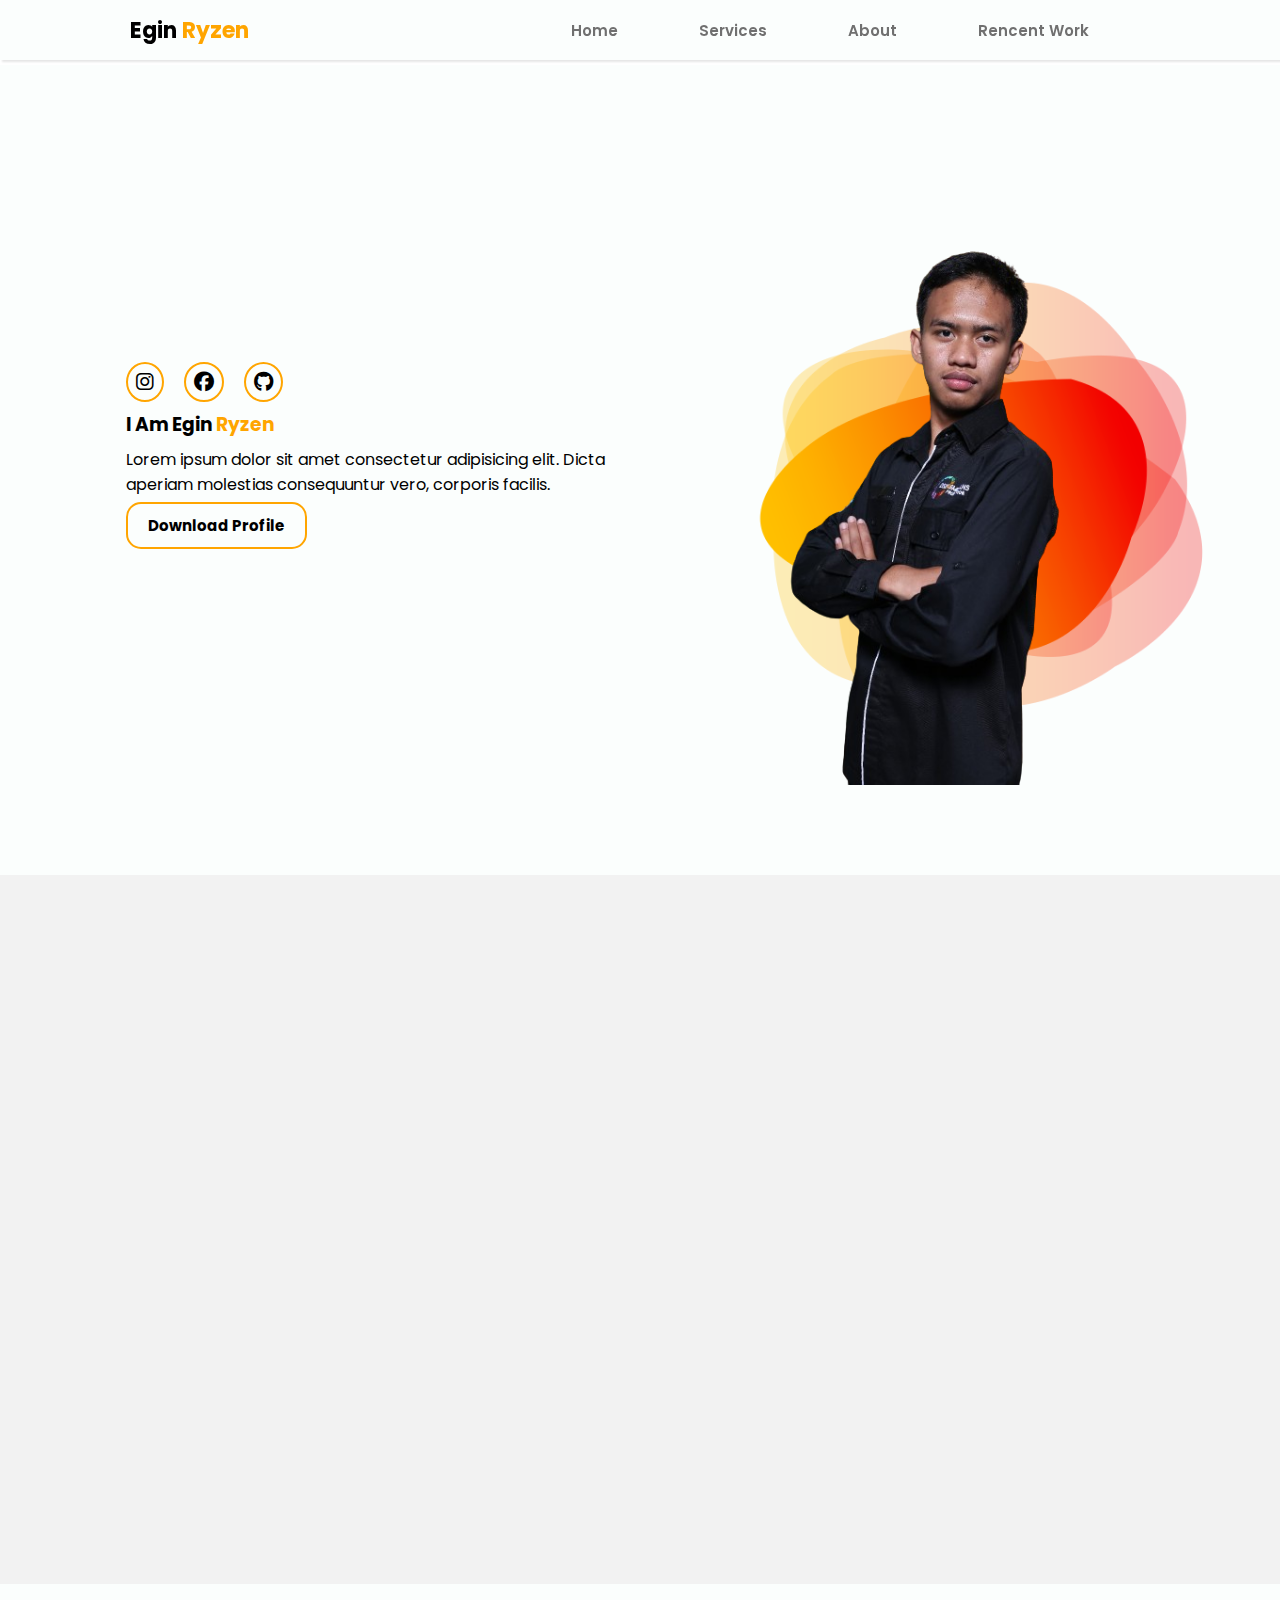
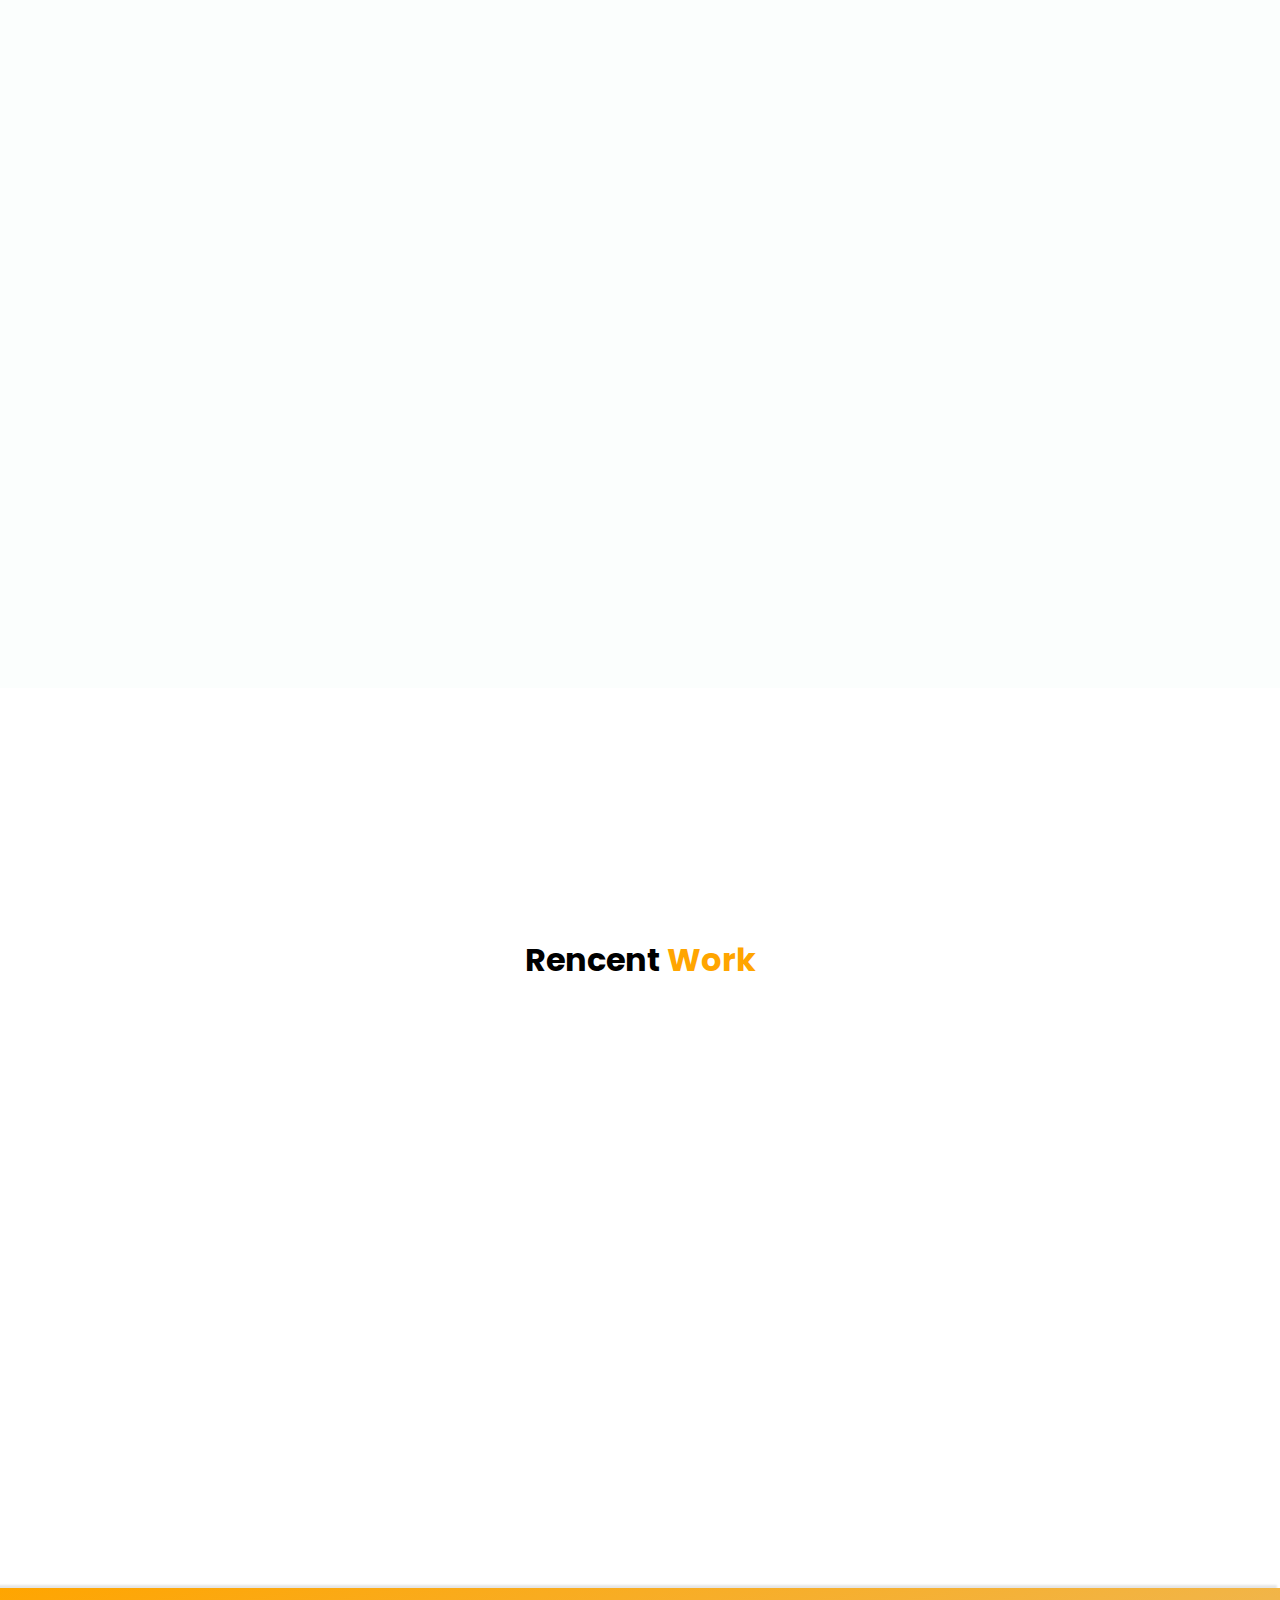
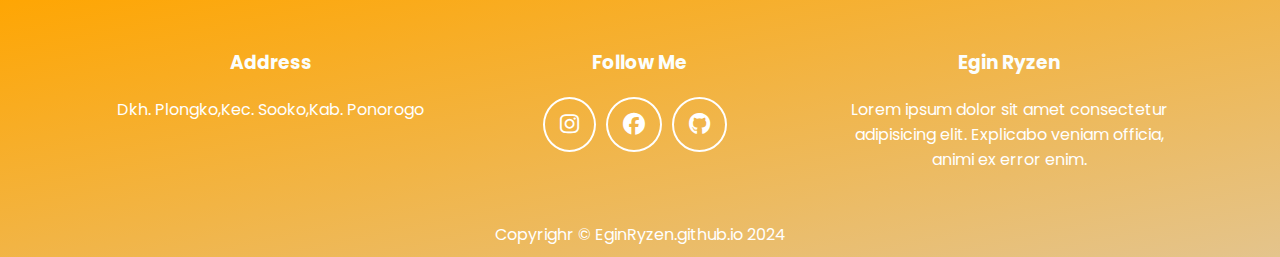
<file: index.html>
<!DOCTYPE html>
<html lang="en">

<head>
    <meta charset="UTF-8">
    <meta name="viewport" content="width=device-width, initial-scale=1.0">
    <title>Egin Ryzen</title>
    <link rel="stylesheet" href="./css/style.css">
    <link rel="preconnect" href="https://fonts.googleapis.com">
    <link rel="preconnect" href="https://fonts.gstatic.com" crossorigin>
    <link
        href="https://fonts.googleapis.com/css2?family=Poppins:ital,wght@0,200;0,300;0,400;0,500;0,600;0,700;1,200;1,300;1,400;1,500;1,600;1,700&display=swap"
        rel="stylesheet">
    <link rel="stylesheet" href="https://cdnjs.cloudflare.com/ajax/libs/font-awesome/6.5.1/css/all.min.css">
</head>

<body>
    <nav>
        <h3>Egin <span>Ryzen</span></h3>
        <ul class="nav">
            <li class="nav-item" id="home"><a class="nav-link" href="#home-section">Home</a></li>
            <li class="nav-item" id="services"><a class="nav-link" href="#services-section">Services</a></li>
            <li class="nav-item" id="about"><a class="nav-link" href="#about-section">About</a></li>
            <li class="nav-item" id="contact"><a class="nav-link" href="#contact-section">Rencent Work</a></li>
        </ul>
        <div class="menu-toggle">
            <input type="checkbox">
            <span></span>
            <span></span>
            <span></span>
        </div>
    </nav>
    <div class="main">
        <section id="home-section" class="home">
            <div class="container">
                <div class="home-menu">
                    <div class="profile reveal fade-bottom active">
                        <ul class="sosmed">
                            <li><a href="https://www.instagram.com/egin_ryzen11/" target="_blank"><i
                                        class="fa-brands fa-instagram"></i></a></li>
                            <li><a href="https://www.facebook.com/egin.syaraw" target="_blank"><i
                                        class="fa-brands fa-facebook"></i></a></li>
                            <li><a href="https://github.com/EginRyzen" target="_blank"><i
                                        class="fa-brands fa-github"></i></a></li>
                        </ul>
                        <h3>I Am Egin <span>Ryzen</span></h3>
                        <p>Lorem ipsum dolor sit amet consectetur adipisicing elit. Dicta aperiam molestias consequuntur
                            vero, corporis facilis.</p>
                        <a href="" type="button" class="btn-cv">Download Profile</a>
                    </div>
                    <div class="images reveal fade-bottom active">
                        <img src="./assets/shpe.png" class="shape" alt="">
                        <img src="./assets/aku.png" class="girl" alt="">
                    </div>
                </div>
            </div>
        </section>
        <section class="services" id="services-section">
            <div class="container">
                <div class="header-services reveal fade-top">
                    <p class="subtitle">SERVIS</p>
                    <h3>My <span>Services</span></h3>
                    <div class="text-body">
                        <p>Lorem ipsum dolor sit amet consectetur adipisicing elit. Porro dolore libero reiciendis,
                            fugit
                            illo
                            harum pariatur tempore sint obcaecati ex!
                    </div>
                </div>
                <div class="body-services">
                    <div class="card reveal fade-left">
                        <div class="card-header">
                            <i class="fa-solid fa-laptop-code"></i>
                            <h4>Web <span>Development</span></h4>
                        </div>
                        <div class="card-body">
                            <p>Lorem ipsum dolor sit amet consectetur adipisicing elit. Harum eius neque omnis?</p>
                        </div>
                    </div>
                    <div class="card reveal fade-left">
                        <div class="card-header">
                            <i class="fa-brands fa-app-store"></i>
                            <h4>App <span>Designer</span></h4>
                        </div>
                        <div class="card-body">
                            <p>Lorem ipsum dolor sit amet, consectetur adipisicing elit. Ex corrupti quas, voluptates
                                deleniti eum aperiam.</p>
                        </div>
                    </div>
                    <div class="card reveal fade-left">
                        <div class="card-header">
                            <i class="fa-brands fa-wordpress"></i>
                            <h4>Wordpress <span></span></h4>
                        </div>
                        <div class="card-body">
                            <p>Lorem ipsum dolor sit, amet consectetur adipisicing elit. Accusamus, ullam optio maiores
                                possimus nulla molestias?</p>
                        </div>
                    </div>
                    <div class="card reveal fade-right">
                        <div class="card-header">
                            <i class="fa-solid fa-computer"></i>
                            <h4>Web <span>Designer</span></h4>
                        </div>
                        <div class="card-body">
                            <p>Lorem ipsum dolor sit amet consectetur adipisicing elit. Fugiat, labore aliquid?</p>
                        </div>
                    </div>
                    <div class="card reveal fade-right">
                        <div class="card-header">
                            <i class="fa-solid fa-user-tie"></i>
                            <h4>Ceo<span></span></h4>
                        </div>
                        <div class="card-body">
                            <p>Lorem ipsum dolor sit amet, consectetur adipisicing elit.</p>
                        </div>
                    </div>
                    <div class="card reveal fade-right">
                        <div class="card-header">
                            <i class="fa-solid fa-globe"></i>
                            <h4>Hosting <span></span></h4>
                        </div>
                        <div class="card-body">
                            <p>Lorem ipsum dolor, sit amet consectetur adipisicing elit. Voluptatum veritatis impedit
                                accusamus.</p>
                        </div>
                    </div>
                </div>
            </div>
        </section>
        <section id="about-section" class="about">
            <div class="container">
                <div class="header-about reveal fade-top">
                    <p class="subtitle">About</p>
                    <h3>About <span>Me</span></h3>
                    <div class="text-body">
                        <p>Lorem ipsum dolor sit amet consectetur adipisicing elit. Porro dolore libero reiciendis,
                            fugit
                            illo
                            harum pariatur tempore sint obcaecati ex!
                    </div>
                </div>
                <div class="about-body">
                    <div class="images-about  reveal fade-bottom">
                        <img src="./assets/about.png" alt="">
                    </div>
                    <div class="deskripsi-about reveal fade-bottom">
                        <h3>Hi Egin <span>Ryzen</span></h3>
                        <p>Lorem ipsum dolor sit amet consectetur adipisicing elit. Ab repudiandae eos saepe laudantium
                            perspiciatis? Dolorum sed ab corrupti atque veniam!</p>
                        <br>
                        <p>Lorem ipsum dolor sit amet consectetur adipisicing elit. Vitae, qui?</p>
                        <div class="about-contact reveal fade-top">
                            <div class="card-about">
                                <h5>Name</h5>
                                <p>Egin Sefiano Widodo</p>
                            </div>
                            <div class="card-about">
                                <h5>Phone</h5>
                                <p>+6285156696153</p>
                            </div>
                            <div class="card-about">
                                <h5>Email</h5>
                                <p>egin.baru12gmail.com</p>
                            </div>
                            <div class="card-about">
                                <h5>Alamat</h5>
                                <p>Ponorogo City</p>
                            </div>
                        </div>
                    </div>
                </div>
            </div>
        </section>

        <section id="contact-section" class="contact">
            <div class="container">
                <h1 class="title">Rencent <span>Work</span></h1>
                <div class="wrapper reveal fade-top">
                    <i id="left" class="fa-solid fa-angle-left"></i>
                    <ul class="carousel">
                        <li class="card-work">
                            <div class="img"><img src="./assets/Spp.PNG" alt="img" draggable="false"></div>
                            <h2>SPP App</h2>
                            <p>Visite Github :
                            <p><a href="https://github.com/EginRyzen/SPP">https://github.com/EginRyzen/SPP</a></p>
                            </p>
                        </li>
                        <li class="card-work">
                            <div class="img"><img src="./assets/RestoApp.PNG" alt="img" draggable="false"></div>
                            <h2>App Resto</h2>
                            <p>Visite Github : <a
                                    href="https://github.com/EginRyzen/AppResto">https://github.com/EginRyzen/AppResto</a>
                            </p>
                        </li>
                        <li class="card-work">
                            <div class="img"><img src="./assets/Laundry.PNG" alt="img" draggable="false"></div>
                            <h2>Laundry App</h2>
                            <p>Visite Github : <a
                                    href="https://github.com/EginRyzen/Laundry">https://github.com/EginRyzen/Laundry</a>
                            </p>
                        </li>
                        <li class="card-work">
                            <div class="img"><img src="./assets/Coffe.PNG" alt="img" draggable="false"></div>
                            <h2>Coffe Shop</h2>
                            <p>Visite Website : <a
                                    href="https://eginryzen.github.io/Coffe/">https://eginryzen.github.io/Coffe/</a></p>
                        </li>
                        <li class="card-work">
                            <div class="img"><img src="./assets/Calculator.PNG" alt="img" draggable="false"></div>
                            <h2>Calculator</h2>
                            <p>Visite Website : <a
                                    href="https://eginryzen.github.io/Kalkulator_UKK2024/">https://eginryzen.github.io/Kalkulator_UKK2024/</a>
                            </p>
                        </li>
                        <li class="card-work">
                            <div class="img"><img src="./assets/coffewebsitebootstrap.PNG" alt="img" draggable="false">
                            </div>
                            <h2>Coffe Website Use Bootstrap</h2>
                            <p>Visite Website : <a href="https://eginryzen.github.io/Coffe/"
                                    target="_blank">https://eginryzen.github.io/Coffe/</a></p>
                        </li>
                    </ul>
                    <i id="right" class="fa-solid fa-angle-right"></i>
                </div>
            </div>
        </section>
    </div>
    <footer>
        <div class="container">
            <div class="footer">
                <div class="card-footer">
                    <h3>Address</h3>
                    <p>Dkh. Plongko,Kec. Sooko,Kab. Ponorogo</p>
                </div>
                <div class="card-footer">
                    <h3>Follow Me</h3>
                    <ul class="follow-me">
                        <li><a href="https://www.instagram.com/egin_ryzen11/" target="_blank"><i
                                    class="fa-brands fa-instagram"></i></a></li>
                        <li><a href="https://www.facebook.com/egin.syaraw" target="_blank"><i
                                    class="fa-brands fa-facebook"></i></a></li>
                        <li><a href="https://github.com/EginRyzen" target="_blank"><i
                                    class="fa-brands fa-github"></i></a></li>
                    </ul>
                </div>
                <div class="card-footer">
                    <h3>Egin Ryzen</h3>
                    <p>Lorem ipsum dolor sit amet consectetur adipisicing elit. Explicabo veniam officia, animi ex error
                        enim.
                    </p>
                </div>
            </div>
            <p>Copyrighr &copy; EginRyzen.github.io 2024</p>
        </div>
    </footer>
</body>
<script src="./js/script.js"></script>

</html>
</file>
<file: css/style.css>
html {
    scroll-behavior: smooth;
}

* {
    padding: 0;
    margin: 0;
}

body {
    font-family: 'Poppins', sans-serif;
    scroll-behavior: smooth;
    scroll-snap-type: y mandatory;
    overflow-y: scroll;
    overscroll-behavior-y: contain;
    animation: smoothScroll 1 cubic-bezier(1.25, 1.46, 1.45, 1.94);
}

@keyframes smoothScroll {
    0% {
        transform: translateY(0);
    }

    100% {
        transform: translateY(100vh);
    }
}

.container {
    width: 85%;
    margin: 0 auto;
    position: relative;
}

/* Navbar */

nav {
    display: flex;
    background-color: #FBFEFD;
    box-shadow: 2px 2px 2px rgba(0, 0, 0, 0.1);
    justify-content: space-around;
    height: 60px;
    width: 100%;
    top: 0;
    z-index: 222;
    position: fixed;
}

nav h3 {
    margin: auto 0;
    font-size: 22px;
}

nav h3 span {
    color: orange;
    font-size: 22px;
}

nav .nav {
    display: flex;
    list-style: none;
    width: 50%;
    position: relative;
    margin: auto 0;
    justify-content: space-evenly;
}

nav .nav .nav-item {
    list-style: none;
    display: inline-block;
    margin: 0 20px;
    position: relative;
}

nav .nav .nav-item::after {
    z-index: 1;
    content: "";
    height: 3px;
    width: 0;
    background: orange;
    position: absolute;
    left: 0;
    bottom: -3px;
    transition: 0.5s;
}

nav .nav .nav-item:hover::after {
    width: 100%;
    /* background: red; */
}

nav .nav .nav-item a {
    text-decoration: none;
    color: #707070;
    font-size: 15px;
    font-weight: 600;
}

nav .nav .nav-item a:hover {
    color: orange;
}

.nav-item .nav-link.active {
    font-weight: 600;
    color: orange;
}

/* Home */

.home {
    position: relative;
    background-color: #FBFEFD;
    width: 100%;
    height: 90vh;
    margin-top: 65px;
}

.home-menu {
    display: flex;
    justify-content: space-between;
}

.home-menu .profile {
    height: 80vh;
    width: 50%;
    padding: 30px;
    display: flex;
    flex-direction: column;
    justify-content: center;
}

.profile .sosmed {
    display: flex;
    width: 60%;
}

.profile .sosmed li {
    list-style: none;
    margin: 0 20px 0 0;
    border: 2px solid orange;
    padding: 3px 8px;
    border-radius: 50%;
}

.profile .sosmed li:hover {
    background-color: orange;
}

.profile .sosmed li a {
    text-decoration: none;
    color: black;
    font-size: 20px;
}

.profile .sosmed li:hover a {
    color: white;
}

.profile h3 {
    margin: 8px 0;
}

.profile h3 span {
    color: orange;
    font-weight: bold;
}

.profile .btn-cv {
    margin-top: 5px;
    border: 2px solid orange;
    width: max-content;
    padding: 10px 20px;
    border-radius: 15px;
    text-decoration: none;
    font-weight: bold;
    color: #000;
    font-size: 15px;
}

.profile .btn-cv:hover {
    background-color: orange;
    color: white;
}

.home-menu .images {
    width: 50%;
    height: 80vh;
    position: absolute;
    right: 100px;
}

.images img {
    height: 80%;
    position: absolute;
    left: 60%;
    bottom: 0;
    transform: translateX(-30%);
    transition: bottom 1s, left 1s;
}

.images:hover .shape {
    bottom: 30px;
}

.images:hover .girl {
    left: 50%;
}


/* Services */
.services {
    background-color: #f2f2f2;
    padding: 20px 0;
    height: auto;
    width: 100%;
    position: relative;
    overflow: hidden;
}

.services h3 {
    text-align: center;
    font-weight: bold;
    padding: 10px 0;
}

h3 span {
    color: orange;
}

.services .subtitle {
    text-align: center;
    font-weight: bold;
    font: 20px;
    color: #707070;
}

.services .text-body {
    width: 40%;
    height: auto;
    margin: 0 auto;
    position: relative;
}

.services .text-body::after {
    z-index: 1;
    content: "";
    height: 3px;
    width: 100px;
    background: orange;
    position: absolute;
    left: 50%;
    bottom: -15px;
    transform: translateX(-50%);
    transition: 0.5s;
}

.text-body p {
    text-align: center;
}


.body-services {
    margin: 50px 0;
    display: grid;
    grid-template-columns: repeat(auto-fill, minmax(300px, 1fr));
    gap: 20px;
}

.body-services .card {
    width: 100%;
    height: 200px;
    background-color: #333;
    border-radius: 8px;
    box-shadow: 2px 2px 2px rgba(0, 0, 0, 0.2);
    color: white;
    transition: transform 0.3s ease-in-out;
}

.body-services .card:hover {
    transform: scale(1.05);
}

.card i {
    font-size: 40px;
    color: orange;
    margin: 10px 0;
}

.card-header {
    padding: 10px 20px;
    box-sizing: border-box;
}

.card-header h4 span {
    color: orange;
}

.card-body {
    padding: 0px 20px 10px 20px;
}

.card-body p {
    font-size: 13px;
    color: white;
}

/* About Us */
.about {
    background-color: #FBFEFD;
    padding: 20px 0;
    height: auto;
    width: 100%;
}

.header-about {
    position: relative;
    width: 100%;
}

.about h3 {
    text-align: center;
    font-weight: bold;
    padding: 10px 0;
}

.about .subtitle {
    text-align: center;
    font-weight: bold;
    font: 20px;
    color: #707070;
}

.about .text-body {
    width: 40%;
    height: auto;
    margin: 0 auto;
    position: relative;
}

.about .text-body::after {
    z-index: 1;
    content: "";
    height: 3px;
    width: 100px;
    background: orange;
    position: absolute;
    left: 50%;
    bottom: -15px;
    transform: translateX(-50%);
    transition: 0.5s;
}

.about .text-body p {
    text-align: center;
}

.about-body {
    display: flex;
    justify-content: center;
    align-items: center;
    flex-wrap: wrap;
    margin: 50px 0;
    width: 100%;
    height: auto;
    position: relative;
}

.images-about {
    width: 50%;
    box-sizing: border-box;
    position: relative;
    text-align: center;
}

.images-about img {
    max-width: 100%;
    height: auto;
    display: inline-block;
}

.deskripsi-about {
    width: 50%;
    padding: 20px;
    box-sizing: border-box;
}

.deskripsi-about h3 {
    text-align: start;
}

.about-contact {
    margin-top: 20px;
    display: flex;
    flex-wrap: wrap;
    gap: 5px;
}

.about-contact .card-about {
    width: 45%;
}

.card-about h5 {
    color: #000;
}

.card-about p {
    color: #707070;
}

/* Recent Work */
.contact {
    height: 100vh;
    display: flex;
}

.contact .container {
    margin: auto;
}

.contact .title {
    text-align: center;
    font-weight: bold;
    margin: 20px 0 40px 0;
}

.title span {
    color: orange;
}

.wrapper {
    max-width: 100%;
    width: 100%;
    position: relative;
}

.wrapper i {
    top: 45%;
    height: 30px;
    width: 30px;
    cursor: pointer;
    font-size: 1.25rem;
    position: absolute;
    text-align: center;
    line-height: 30px;
    background: #fff;
    border-radius: 50%;
    box-shadow: 0 3px 6px rgba(0, 0, 0, 0.23);
    transform: translateY(-50%);
    transition: transform 0.1s linear;
}

.wrapper i:active {
    transform: translateY(-50%) scale(0.85);
}

.wrapper i:first-child {
    left: -22px;
}

.wrapper i:last-child {
    right: -22px;
}

.wrapper .carousel {
    display: grid;
    grid-auto-flow: column;
    grid-auto-columns: calc((100% / 3) - 12px);
    overflow-x: auto;
    scroll-snap-type: x mandatory;
    gap: 16px;
    border-radius: 8px;
    scroll-behavior: smooth;
    scrollbar-width: none;
}

.carousel::-webkit-scrollbar {
    display: none;
}

.carousel.no-transition {
    scroll-behavior: auto;
}

.carousel.dragging {
    scroll-snap-type: none;
    scroll-behavior: auto;
}

.carousel.dragging .card-work {
    cursor: grab;
    user-select: none;
}

.carousel :where(.card-work, .img) {
    display: flex;
    justify-content: center;
    align-items: center;
}

.carousel .card-work {
    scroll-snap-align: start;
    height: auto;
    list-style: none;
    background: #eee;
    cursor: pointer;
    padding: 15px 0px;
    flex-direction: column;
    border-radius: 8px;
}

.card-work .img img {
    box-sizing: border-box;
    padding: 0px 20px 0px 20px;
    width: 100%;
    height: 200px;
    border-radius: 20px;
    object-fit: cover;
    transition: transform 0.3s ease-in-out;
}

.card-work .img img:hover {
    transform: scale(1.05);
}

.carousel .card-work h2 {
    font-weight: 500;
    font-size: 20px;
    text-align: center;
    margin: 30px 0 5px;
}

.carousel .card-work p {
    /* background-color: rebeccapurple; */
    margin: 0 20px;
    box-sizing: border-box;
    color: #6A6D78;
    font-size: 14px;
    text-align: center;
}

footer {
    box-shadow: -3px -3px 2px rgba(0, 0, 0, 0.1);
    background-image: linear-gradient(to bottom right, orange, #e4c48c);
    width: 100%;
    height: auto;
}

footer p {
    text-align: center;
    padding-bottom: 10px;
    color: white;
}

footer .footer {
    padding: 40px 0px;
    display: grid;
    grid-template-columns: repeat(auto-fill, minmax(300px, 1fr));
    gap: 20px;
    height: auto;
}

.footer .card-footer {
    text-align: center;
    /* background-color: red; */
}

.footer .card-footer h3 {
    margin: 20px 0px;
    color: #FBFEFD;
}

.footer .card-footer p {
    color: #fff;
}

ul.follow-me {
    margin: 0 auto;
    display: flex;
    justify-content: center;
}

ul.follow-me li {
    list-style: none;
    margin: 0 10px 0 0;
    border: 2px solid #fff;
    padding: 9px 15px;
    border-radius: 50%;
    transition: 0.3s;
}

ul.follow-me li:hover {
    background-color: white;
}

.follow-me li a {
    text-decoration: none;
    color: #fff;
    font-size: 22px;
}

ul.follow-me li:hover a {
    color: #000;
}





/* Hambuger Menu*/
.menu-toggle {
    top: 25px;
    display: none;
    flex-direction: column;
    height: 20px;
    justify-content: space-between;
    position: relative;
}

.menu-toggle input {
    position: absolute;
    width: 40px;
    height: 28px;
    opacity: 0;
    left: -6px;
    cursor: pointer;
    z-index: 2;
}

.menu-toggle span {
    display: block;
    width: 28px;
    height: 3px;
    background-color: #707070;
    border-radius: 3px;
    transition: all 0.5s;
}

.menu-toggle span:nth-child(2) {
    transform-origin: 0 0;
}

.menu-toggle span:nth-child(4) {
    transform-origin: 0 100%;
}

.menu-toggle input:checked~span:nth-child(2) {
    transform: rotate(45deg) translate(-1px, -1px);
    background-color: #707070;
}

.menu-toggle input:checked~span:nth-child(3) {
    transform: scale(0);
    opacity: 0;
}

.menu-toggle input:checked~span:nth-child(4) {
    transform: rotate(-45deg) translate(-1px, 0);
    background-color: #707070;
}

.menu-toggle input:checked nav h3 {
    opacity: 0;
    visibility: hidden;
}


/* Transision Animasi*/
.reveal {
    position: relative;
    opacity: 0;
}

.reveal.active {
    opacity: 1;
}

.active.fade-bottom {
    animation: fade-bottom 1s ease-in;
}

.active.fade-top {
    animation: fade-top 1s ease-in;
}

.active.fade-left {
    animation: fade-left 1s ease-in;
}

.active.fade-right {
    animation: fade-right 1s ease-in;
}

@keyframes fade-bottom {
    0% {
        transform: translateY(50px);
        opacity: 0;
    }

    100% {
        transform: translateY(0);
        opacity: 1;
    }
}

@keyframes fade-top {
    0% {
        transform: translateY(-50px);
        opacity: 0;
    }

    100% {
        transform: translateY(0);
        opacity: 1;
    }
}

@keyframes fade-left {
    0% {
        transform: translateX(-50px);
        opacity: 0;
    }

    40% {
        transform: translateX(-35px);
        opacity: 0.5;
    }

    60% {
        transform: translateX(-20px);
        opacity: 0.7;
    }

    100% {
        transform: translateX(0);
        opacity: 1;
    }
}

@keyframes fade-right {
    0% {
        transform: translateX(50px);
        opacity: 0;
    }

    40% {
        transform: translateX(35px);
        opacity: 0.5;
    }

    60% {
        transform: translateX(20px);
        opacity: 0.7;
    }

    100% {
        transform: translateX(0);
        opacity: 1;
    }
}


@media screen and (max-width: 576px) {

    nav .nav {
        position: absolute;
        right: 0;
        flex-direction: column;
        background-color: #FBFEFD;
        top: 0;
        height: 50vh;
        align-items: center;
        justify-content: space-evenly;
        z-index: -1;
        transform: translateY(-50%);
        transition: all 1s;
        opacity: 0;
        width: 100%;
    }

    nav .nav .nav-item a {
        color: #707070;
    }

    nav ul.slide {
        opacity: 1;
        transform: translateY(-10%);
    }

    .menu-toggle {
        display: flex;
    }


    /* Home */
    .home {
        position: relative;
        background-color: #FBFEFD;
        width: 100%;
        height: 100%;
        margin-top: 65px;
    }

    .home-menu {
        /* background-color: blue; */
        height: 100%;
        box-sizing: border-box;
        display: flex;
        flex-direction: row-reverse;
        justify-content: flex-end;
        /* display: flex;
        flex-direction: column-reverse;
        align-items: center; */
    }

    .home-menu .profile {
        /* background-color: aqua; */
        margin-top: 550px;
        width: 100%;
        /* padding: 30px; */
        box-sizing: border-box;
        height: 60vh;
    }

    .profile .sosmed {
        margin: 0 auto;
        display: flex;
        justify-content: center;
    }

    .profile .sosmed li {
        list-style: none;
        margin: 0 10px 0 0;
        border: 2px solid orange;
        padding: 3px 8px;
        border-radius: 50%;
    }

    .profile .sosmed li:hover {
        background-color: orange;
    }

    .profile .sosmed li a {
        text-decoration: none;
        color: black;
        font-size: 16px;
    }

    .profile .sosmed li a:hover {
        color: white;
    }

    .profile h3 {
        margin: 8px 0;
        text-align: center;
    }

    .profile h3 span {
        color: orange;
        font-weight: bold;
    }

    .profile p {
        text-align: center;
    }

    .profile .btn-cv {
        margin-top: 10px;
        width: 100%;
        padding: 10px;
        border-radius: 15px;
        text-decoration: none;
        font-weight: bold;
        color: #000;
        font-size: 15px;
        display: block;
        text-align: center;
    }

    .profile .btn-cv:hover {
        background-color: orange;
        color: white;
    }

    .home-menu .images {
        /* background-color: #000; */
        width: 100%;
        height: 70vh;
        /* margin-top: 20px; */
    }

    .images img {
        width: 100%;
        height: auto;
        /* Allow the height to adjust based on the aspect ratio */
        max-height: 70vh;
        /* Limit the maximum height to 80% of the viewport height */
        object-fit: cover;
        /* Maintain aspect ratio and cover the container */
        position: absolute;
        left: 50%;
        bottom: 0;
        transform: translateX(-50%);
        transition: bottom 1s, left 1s;
    }


    .images .shape {
        left: 80%;
    }

    .images .girl {
        left: 80%;
    }

    .images:hover .shape {
        bottom: 30px;
    }

    .images:hover .girl {
        left: 50%;
    }


    /* Services */
    .services .text-body {
        width: 100%;
        height: auto;
        margin: 0 auto;
        position: relative;
        /* Tambahkan properti ini */
    }

    /* About */
    .about .text-body {
        width: 100%;
    }

    .about-body {
        display: flex;
        flex-direction: column;
    }

    .images-about {
        width: 100%;
    }

    .deskripsi-about {
        width: 100%;
    }

    .about-contact {
        margin-top: 20px;
        display: flex;
        flex-wrap: wrap;
        gap: 10px;
    }

    .about-contact .card-about {
        width: 100%;
    }

    .card-about h5 {
        color: #000;
    }

    .card-about p {
        color: #707070;
    }

    /* Rencent Work */
    .wrapper .carousel {
        grid-auto-columns: 100%;
    }

}
</file>
